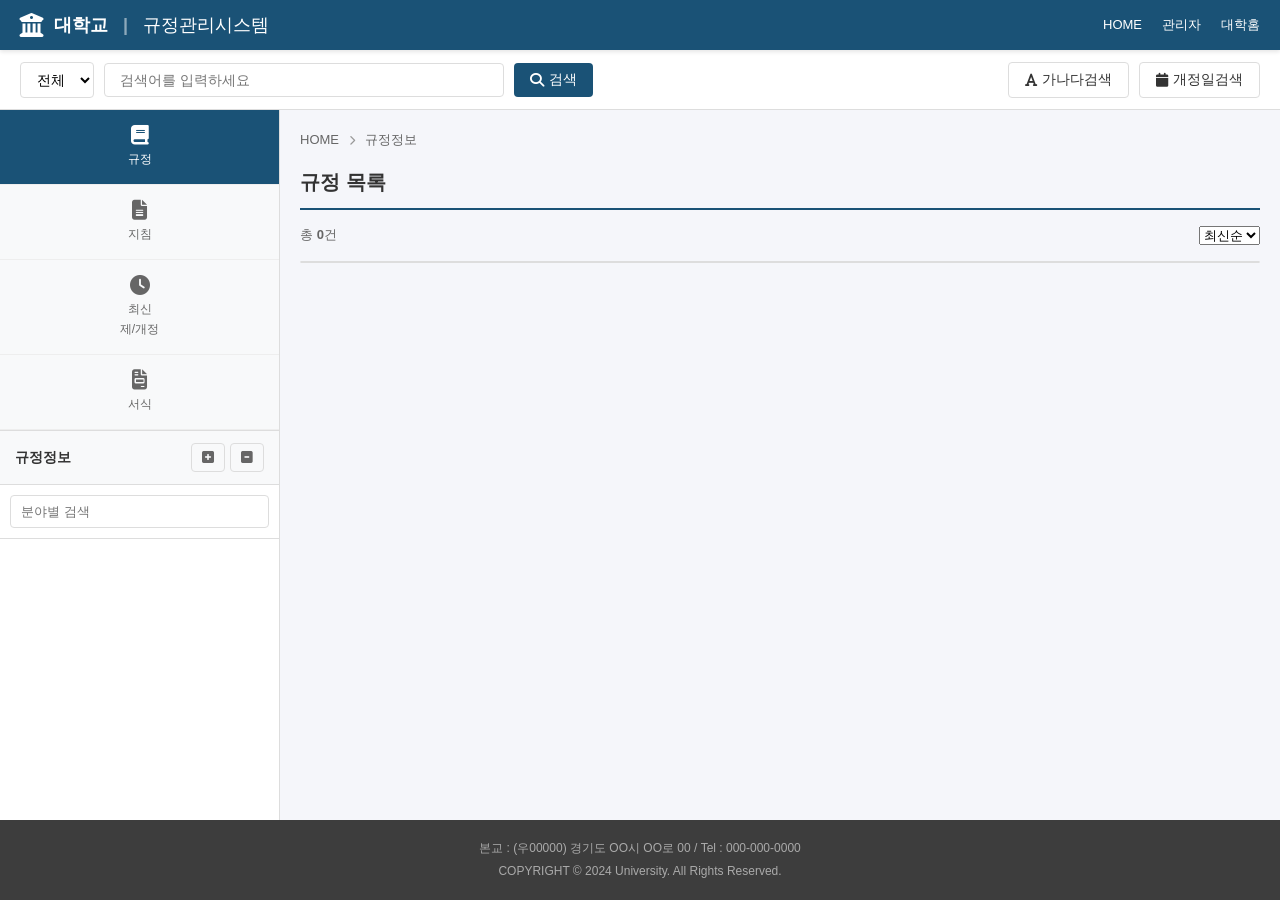
<file: index.html>
<!DOCTYPE html>
<html lang="ko">
<head>
  <meta charset="UTF-8">
  <meta name="viewport" content="width=device-width, initial-scale=1.0">
  <title>규정관리시스템</title>
  <link rel="stylesheet" href="https://cdnjs.cloudflare.com/ajax/libs/font-awesome/6.4.0/css/all.min.css">
  <style>
/* ============================================
   규정관리시스템 - 스타일시트
   ============================================ */
:root {
  --primary-color: #1a5276;
  --primary-light: #2980b9;
  --primary-dark: #154360;
  --accent-color: #f39c12;
  --accent-light: #f5b041;
  --success-color: #27ae60;
  --warning-color: #e74c3c;
  --text-color: #333;
  --text-light: #666;
  --text-muted: #999;
  --bg-color: #f5f6fa;
  --bg-white: #fff;
  --border-color: #ddd;
  --border-light: #eee;
  --sidebar-width: 280px;
  --header-height: 50px;
  --search-height: 60px;
  --footer-height: 80px;
  --shadow: 0 2px 4px rgba(0, 0, 0, 0.1);
  --radius: 4px;
  --transition: all 0.2s ease;
}

* { margin: 0; padding: 0; box-sizing: border-box; }

body {
  font-family: 'Malgun Gothic', '맑은 고딕', sans-serif;
  font-size: 14px;
  line-height: 1.6;
  color: var(--text-color);
  background: var(--bg-color);
  min-height: 100vh;
  display: flex;
  flex-direction: column;
}

a { color: var(--primary-color); text-decoration: none; transition: var(--transition); }
a:hover { color: var(--primary-light); }

/* 헤더 */
.header {
  height: var(--header-height);
  background: var(--primary-color);
  color: white;
  display: flex;
  justify-content: space-between;
  align-items: center;
  padding: 0 20px;
  position: sticky;
  top: 0;
  z-index: 1000;
  box-shadow: var(--shadow);
}

.logo { display: flex; align-items: center; gap: 10px; font-size: 18px; font-weight: bold; }
.logo i { font-size: 24px; }
.logo-divider { color: rgba(255, 255, 255, 0.5); margin: 0 5px; }
.system-name { font-weight: normal; }
.header-right { display: flex; gap: 20px; }
.header-link { color: white; font-size: 13px; }
.header-link:hover { color: var(--accent-light); }

/* 검색 영역 */
.search-container {
  height: var(--search-height);
  background: var(--bg-white);
  border-bottom: 1px solid var(--border-color);
  display: flex;
  justify-content: space-between;
  align-items: center;
  padding: 0 20px;
}

.search-box { display: flex; align-items: center; gap: 10px; }

.search-select {
  padding: 8px 12px;
  border: 1px solid var(--border-color);
  border-radius: var(--radius);
  font-size: 14px;
  background: white;
}

.search-input {
  width: 400px;
  padding: 8px 15px;
  border: 1px solid var(--border-color);
  border-radius: var(--radius);
  font-size: 14px;
}

.search-input:focus {
  outline: none;
  border-color: var(--primary-light);
  box-shadow: 0 0 0 2px rgba(41, 128, 185, 0.2);
}

.search-buttons { display: flex; gap: 10px; }

/* 버튼 */
.btn {
  padding: 8px 16px;
  border: none;
  border-radius: var(--radius);
  font-size: 14px;
  cursor: pointer;
  transition: var(--transition);
  display: inline-flex;
  align-items: center;
  gap: 5px;
}

.btn-search { background: var(--primary-color); color: white; }
.btn-search:hover { background: var(--primary-dark); }
.btn-outline { background: white; border: 1px solid var(--border-color); color: var(--text-color); }
.btn-outline:hover { background: var(--bg-color); border-color: var(--primary-light); }
.btn-action { background: var(--bg-color); border: 1px solid var(--border-color); color: var(--text-color); font-size: 12px; padding: 6px 12px; }
.btn-action:hover { background: var(--border-light); }
.btn-icon { background: none; border: 1px solid var(--border-color); border-radius: var(--radius); padding: 6px 10px; cursor: pointer; color: var(--text-light); }
.btn-icon:hover { background: var(--bg-color); color: var(--primary-color); }

/* 메인 컨테이너 */
.main-container {
  flex: 1;
  display: flex;
  min-height: calc(100vh - var(--header-height) - var(--search-height) - var(--footer-height));
}

/* 사이드바 */
.sidebar {
  width: var(--sidebar-width);
  background: var(--bg-white);
  border-right: 1px solid var(--border-color);
  display: flex;
  flex-direction: column;
  flex-shrink: 0;
}

.sidebar-nav { display: flex; flex-direction: column; border-bottom: 1px solid var(--border-color); background: #f8f9fa; }

.nav-item {
  display: flex;
  flex-direction: column;
  align-items: center;
  padding: 15px 10px;
  color: var(--text-light);
  border-bottom: 1px solid var(--border-light);
  text-align: center;
  font-size: 12px;
  cursor: pointer;
}

.nav-item i { font-size: 20px; margin-bottom: 5px; }
.nav-item:hover { background: var(--bg-color); color: var(--primary-color); }
.nav-item.active { background: var(--primary-color); color: white; }

/* 부서 트리 */
.dept-tree-container { flex: 1; display: flex; flex-direction: column; overflow: hidden; }

.dept-tree-header {
  padding: 12px 15px;
  background: #f8f9fa;
  border-bottom: 1px solid var(--border-color);
  display: flex;
  justify-content: space-between;
  align-items: center;
  font-weight: bold;
}

.tree-controls { display: flex; gap: 5px; }

.dept-tree-search { padding: 10px; border-bottom: 1px solid var(--border-color); }
.dept-tree-search input { width: 100%; padding: 8px 10px; border: 1px solid var(--border-color); border-radius: var(--radius); font-size: 13px; }

.dept-tree { flex: 1; overflow-y: auto; padding: 10px; }

.tree-item {
  display: flex;
  align-items: center;
  padding: 6px 8px;
  cursor: pointer;
  border-radius: var(--radius);
}

.tree-item:hover { background: var(--bg-color); }
.tree-item.selected { background: #e8f4fc; color: var(--primary-color); }
.tree-toggle { width: 20px; text-align: center; color: var(--text-muted); }
.tree-icon { margin-right: 8px; color: var(--accent-color); }
.tree-label { flex: 1; font-size: 13px; }
.tree-children { margin-left: 20px; display: none; }
.tree-children.expanded { display: block; }

/* 메인 컨텐츠 */
.content { flex: 1; padding: 20px; overflow-y: auto; background: var(--bg-color); }

.breadcrumb { display: flex; align-items: center; gap: 10px; font-size: 13px; color: var(--text-light); margin-bottom: 15px; }
.breadcrumb a { color: var(--text-light); }
.breadcrumb a:hover { color: var(--primary-color); }
.breadcrumb i { font-size: 10px; color: var(--text-muted); }

.content-title {
  font-size: 20px;
  font-weight: bold;
  color: var(--text-color);
  margin-bottom: 15px;
  padding-bottom: 10px;
  border-bottom: 2px solid var(--primary-color);
}

.list-header { display: flex; justify-content: space-between; align-items: center; margin-bottom: 15px; }
.result-count { color: var(--text-light); font-size: 13px; }
.sort-options select { padding: 5px 10px; border: 1px solid var(--border-color); border-radius: var(--radius); font-size: 13px; }

/* 규정 목록 */
.law-list { list-style: none; background: var(--bg-white); border: 1px solid var(--border-color); border-radius: var(--radius); }

.law-item { padding: 15px 20px; border-bottom: 1px solid var(--border-light); cursor: pointer; transition: var(--transition); }
.law-item:last-child { border-bottom: none; }
.law-item:hover { background: #f8f9fa; }
.law-item-title { font-size: 15px; font-weight: 500; color: var(--text-color); margin-bottom: 5px; }
.law-item-meta { display: flex; gap: 15px; font-size: 12px; color: var(--text-light); }
.law-item-badge { display: inline-block; padding: 2px 8px; border-radius: 10px; font-size: 11px; background: var(--bg-color); }
.law-item-badge.type-regulation { background: #e8f4fc; color: var(--primary-color); }
.law-item-badge.type-guideline { background: #fef5e7; color: #d68910; }

/* 규정 상세 */
.detail-header { background: var(--bg-white); padding: 20px; border: 1px solid var(--border-color); border-radius: var(--radius); margin-bottom: 15px; }
.detail-title { font-size: 22px; font-weight: bold; color: var(--text-color); margin-bottom: 10px; }
.detail-meta { display: flex; gap: 20px; color: var(--text-light); font-size: 13px; }
.meta-item i { margin-right: 5px; color: var(--primary-light); }

.detail-toolbar {
  display: flex;
  justify-content: space-between;
  align-items: center;
  background: var(--bg-white);
  padding: 10px 15px;
  border: 1px solid var(--border-color);
  border-radius: var(--radius);
  margin-bottom: 15px;
  flex-wrap: wrap;
  gap: 10px;
}

.version-selector { display: flex; align-items: center; gap: 10px; }
.version-selector select { padding: 6px 12px; border: 1px solid var(--border-color); border-radius: var(--radius); font-size: 13px; min-width: 200px; }
.action-buttons { display: flex; gap: 8px; flex-wrap: wrap; }

.revision-badge { background: #fff3cd; border: 1px solid #ffc107; border-radius: var(--radius); padding: 8px 15px; margin-bottom: 15px; font-size: 13px; color: #856404; }

/* 2단 레이아웃 */
.detail-content {
  display: flex;
  gap: 15px;
  background: var(--bg-white);
  border: 1px solid var(--border-color);
  border-radius: var(--radius);
  overflow: hidden;
  min-height: 500px;
}

.toc-panel { width: 300px; border-right: 1px solid var(--border-color); display: flex; flex-direction: column; flex-shrink: 0; }
.article-tree { flex: 1; overflow-y: auto; padding: 15px; }

.toc-item { padding: 6px 10px; cursor: pointer; border-radius: var(--radius); font-size: 13px; display: flex; align-items: center; }
.toc-item:hover { background: var(--bg-color); }
.toc-item.active { background: #e8f4fc; color: var(--primary-color); font-weight: 500; }
.toc-item.chapter { font-weight: bold; color: var(--text-color); margin-top: 10px; padding-left: 5px; }
.toc-item .change-badge { margin-left: auto; padding: 1px 6px; border-radius: 8px; font-size: 10px; background: #fff3cd; color: #856404; }
.toc-item .change-badge.new { background: #d4edda; color: #155724; }

.toc-footer { border-top: 1px solid var(--border-color); padding: 15px; background: #f8f9fa; }
.toc-section { margin-bottom: 10px; }
.toc-section:last-child { margin-bottom: 0; }
.toc-section label { display: flex; align-items: center; gap: 8px; font-size: 13px; cursor: pointer; }

.attachment-list { margin-top: 8px; }
.attachment-item { display: flex; align-items: center; gap: 8px; padding: 5px 0; font-size: 12px; color: var(--primary-color); cursor: pointer; }
.attachment-item:hover { text-decoration: underline; }
.attachment-item i { color: var(--text-muted); }

.article-panel { flex: 1; overflow-y: auto; padding: 20px; }
.article-content { line-height: 1.8; }
.article-section { margin-bottom: 25px; }

.article-title { font-size: 16px; font-weight: bold; color: var(--text-color); margin-bottom: 10px; padding-bottom: 5px; border-bottom: 1px solid var(--border-light); }
.article-title.highlight { background: #fff3cd; padding: 8px 10px; border-radius: var(--radius); border-bottom: none; }
.article-title .badge { font-size: 11px; padding: 2px 8px; border-radius: 8px; margin-left: 10px; font-weight: normal; }
.article-title .badge.new { background: #d4edda; color: #155724; }
.article-title .badge.modified { background: #fff3cd; color: #856404; }
.article-body { color: var(--text-color); white-space: pre-wrap; }

.detail-content.full-view .toc-panel { display: none; }
.detail-content.full-view .article-panel { max-width: 900px; margin: 0 auto; }

/* 검색 결과 */
.search-result-info { background: #e8f4fc; padding: 12px 15px; border-radius: var(--radius); margin-bottom: 15px; color: var(--primary-color); }
.match-text { font-size: 12px; color: var(--text-light); margin-top: 5px; padding: 8px; background: #f8f9fa; border-radius: var(--radius); }
.match-text mark { background: #fff3cd; padding: 0 2px; }

/* 푸터 */
.footer { height: var(--footer-height); background: #3d3d3d; color: #aaa; display: flex; align-items: center; justify-content: center; text-align: center; }
.footer-content p { font-size: 12px; margin: 3px 0; }

/* 모달 */
.modal { position: fixed; top: 0; left: 0; width: 100%; height: 100%; background: rgba(0, 0, 0, 0.5); display: flex; align-items: center; justify-content: center; z-index: 2000; }
.modal-content { background: white; border-radius: var(--radius); width: 90%; max-width: 600px; max-height: 80vh; overflow: hidden; }
.modal-header { display: flex; justify-content: space-between; align-items: center; padding: 15px 20px; border-bottom: 1px solid var(--border-color); background: #f8f9fa; }
.modal-header h3 { font-size: 16px; }
.modal-close { background: none; border: none; font-size: 18px; cursor: pointer; color: var(--text-light); }
.modal-close:hover { color: var(--text-color); }
.modal-body { padding: 20px; overflow-y: auto; max-height: calc(80vh - 60px); }

.revision-table { width: 100%; border-collapse: collapse; }
.revision-table th, .revision-table td { padding: 10px; border: 1px solid var(--border-color); text-align: left; font-size: 13px; }
.revision-table th { background: #f8f9fa; font-weight: bold; }

/* 유틸리티 */
.hidden { display: none !important; }
.empty-state { text-align: center; padding: 60px 20px; color: var(--text-light); }
.empty-state i { font-size: 50px; margin-bottom: 15px; color: var(--border-color); }

/* 반응형 */
@media (max-width: 1024px) {
  .search-input { width: 250px; }
  .sidebar { width: 240px; }
  .toc-panel { width: 250px; }
}

@media (max-width: 768px) {
  .search-container { flex-direction: column; height: auto; padding: 10px; gap: 10px; }
  .search-box { width: 100%; }
  .search-input { flex: 1; width: auto; }
  .sidebar { display: none; }
  .detail-content { flex-direction: column; }
  .toc-panel { width: 100%; border-right: none; border-bottom: 1px solid var(--border-color); max-height: 300px; }
}

@media print {
  .header, .search-container, .sidebar, .detail-toolbar, .toc-panel, .footer { display: none !important; }
  .main-container { display: block; }
  .content { padding: 0; }
  .detail-content { border: none; }
  .article-panel { padding: 0; }
}
  </style>
</head>
<body>
  <!-- 헤더 -->
  <header class="header">
    <div class="header-left">
      <div class="logo">
        <i class="fas fa-university"></i>
        <span class="logo-text">대학교</span>
        <span class="logo-divider">|</span>
        <span class="system-name">규정관리시스템</span>
      </div>
    </div>
    <div class="header-right">
      <a href="#" class="header-link">HOME</a>
      <a href="#" class="header-link">관리자</a>
      <a href="#" class="header-link">대학홈</a>
    </div>
  </header>

  <!-- 검색 영역 -->
  <div class="search-container">
    <div class="search-box">
      <select id="searchType" class="search-select">
        <option value="all">전체</option>
        <option value="title">제목</option>
        <option value="content">내용</option>
      </select>
      <input type="text" id="searchKeyword" class="search-input" placeholder="검색어를 입력하세요" onkeypress="if(event.key==='Enter')doSearch()">
      <button class="btn btn-search" onclick="doSearch()">
        <i class="fas fa-search"></i> 검색
      </button>
    </div>
    <div class="search-buttons">
      <button class="btn btn-outline" onclick="showKoreanIndex()">
        <i class="fas fa-font"></i> 가나다검색
      </button>
      <button class="btn btn-outline" onclick="showDateSearch()">
        <i class="fas fa-calendar"></i> 개정일검색
      </button>
    </div>
  </div>

  <!-- 메인 컨테이너 -->
  <div class="main-container">
    <!-- 좌측 사이드바 -->
    <aside class="sidebar">
      <nav class="sidebar-nav">
        <a href="#" class="nav-item active" data-category="규정" onclick="changeCategory('규정')">
          <i class="fas fa-book"></i><span>규정</span>
        </a>
        <a href="#" class="nav-item" data-category="지침" onclick="changeCategory('지침')">
          <i class="fas fa-file-alt"></i><span>지침</span>
        </a>
        <a href="#" class="nav-item" data-category="최신" onclick="showLatestRevisions()">
          <i class="fas fa-clock"></i><span>최신<br>제/개정</span>
        </a>
        <a href="#" class="nav-item" data-category="서식" onclick="changeCategory('서식')">
          <i class="fas fa-file-invoice"></i><span>서식</span>
        </a>
      </nav>

      <div class="dept-tree-container">
        <div class="dept-tree-header">
          <span id="currentCategoryTitle">규정정보</span>
          <div class="tree-controls">
            <button class="btn-icon" onclick="expandAllTree()" title="전체 펼치기"><i class="fas fa-plus-square"></i></button>
            <button class="btn-icon" onclick="collapseAllTree()" title="전체 접기"><i class="fas fa-minus-square"></i></button>
          </div>
        </div>
        <div class="dept-tree-search">
          <input type="text" id="treeSearch" placeholder="분야별 검색" onkeyup="filterTree()">
        </div>
        <div id="deptTree" class="dept-tree"></div>
      </div>
    </aside>

    <!-- 메인 컨텐츠 -->
    <main class="content">
      <div class="breadcrumb" id="breadcrumb">
        <a href="#" onclick="goHome()">HOME</a>
        <i class="fas fa-chevron-right"></i>
        <span>규정정보</span>
      </div>

      <div id="contentArea">
        <!-- 규정 목록 -->
        <div id="lawListView" class="view-container">
          <h2 class="content-title">규정 목록</h2>
          <div class="list-header">
            <span class="result-count">총 <strong id="totalCount">0</strong>건</span>
            <select id="sortOption" onchange="sortLawList()">
              <option value="latest">최신순</option>
              <option value="title">제목순</option>
            </select>
          </div>
          <ul id="lawList" class="law-list"></ul>
        </div>

        <!-- 규정 상세 -->
        <div id="lawDetailView" class="view-container" style="display: none;">
          <div class="detail-header">
            <h2 id="lawTitle" class="detail-title">규정 제목</h2>
            <div class="detail-meta">
              <span class="meta-item"><i class="fas fa-building"></i> 담당부서: <strong id="lawDeptName">-</strong></span>
            </div>
          </div>

          <div class="detail-toolbar">
            <div class="version-selector">
              <select id="versionSelect" onchange="changeVersion()"></select>
              <button class="btn-icon" onclick="prevArticle()" title="이전"><i class="fas fa-chevron-left"></i></button>
              <button class="btn-icon" onclick="nextArticle()" title="다음"><i class="fas fa-chevron-right"></i></button>
            </div>
            <div class="action-buttons">
              <button class="btn btn-action" onclick="downloadFullText()"><i class="fas fa-download"></i> 전문다운</button>
              <button class="btn btn-action" onclick="showRevisionHistory()"><i class="fas fa-history"></i> 개정정보</button>
              <button class="btn btn-action" onclick="toggleViewMode('split')"><i class="fas fa-columns"></i> 2단보기</button>
              <button class="btn btn-action" onclick="toggleViewMode('full')"><i class="fas fa-expand"></i> 전체보기</button>
              <button class="btn btn-action" onclick="window.print()"><i class="fas fa-print"></i> 인쇄</button>
            </div>
          </div>

          <div id="revisionBadge" class="revision-badge" style="display: none;">
            <i class="fas fa-info-circle"></i> 개정내역 (<span id="revisionCount">0</span>)
          </div>

          <div class="detail-content" id="detailContent">
            <div class="toc-panel" id="tocPanel">
              <div id="articleTree" class="article-tree"></div>
              <div class="toc-footer">
                <div class="toc-section"><strong>별표서식</strong>
                  <div id="attachmentList" class="attachment-list"></div>
                </div>
              </div>
            </div>
            <div class="article-panel" id="articlePanel">
              <div id="articleContent" class="article-content"></div>
            </div>
          </div>
        </div>

        <!-- 검색 결과 -->
        <div id="searchResultView" class="view-container" style="display: none;">
          <h2 class="content-title">검색 결과</h2>
          <div class="search-result-info">"<span id="searchKeywordDisplay"></span>" 검색 결과: <strong id="searchResultCount">0</strong>건</div>
          <ul id="searchResultList" class="law-list"></ul>
        </div>

        <!-- 최신 제/개정 -->
        <div id="latestRevisionView" class="view-container" style="display: none;">
          <h2 class="content-title">최신 제/개정</h2>
          <ul id="latestRevisionList" class="law-list"></ul>
        </div>
      </div>
    </main>
  </div>

  <!-- 푸터 -->
  <footer class="footer">
    <div class="footer-content">
      <p>본교 : (우00000) 경기도 OO시 OO로 00 / Tel : 000-000-0000</p>
      <p>COPYRIGHT © 2024 University. All Rights Reserved.</p>
    </div>
  </footer>

  <!-- 모달 -->
  <div id="modal" class="modal" style="display: none;">
    <div class="modal-content">
      <div class="modal-header">
        <h3 id="modalTitle">모달 제목</h3>
        <button class="modal-close" onclick="closeModal()"><i class="fas fa-times"></i></button>
      </div>
      <div id="modalBody" class="modal-body"></div>
    </div>
  </div>

<script>
// ============================================
// 설정
// ============================================
const CONFIG = {
  // Google Apps Script 웹 앱 URL (배포 후 변경)
  API_URL: 'https://script.google.com/macros/s/AKfycbyg25D9EGAugTyad-tUuPUZZJaIDptqvvwuvj9zZW7HWw7c0s5MUBWDMK5FvrQFwDx0/exec',
  // 데모 모드 (true: 샘플 데이터 사용, false: API 연동)
  DEMO_MODE: false,
  LAW_TYPES: {
    '규정': { label: '규정', class: 'type-regulation' },
    '지침': { label: '지침', class: 'type-guideline' },
    '세칙': { label: '세칙', class: 'type-detail' },
    '내규': { label: '내규', class: 'type-internal' }
  },
  CHANGE_TYPES: {
    '신규': { label: '신규', class: 'new' },
    '변경': { label: '변경', class: 'modified' }
  }
};

// ============================================
// 데모 데이터
// ============================================
const DEMO_DATA = {
  laws: [
    { seq: 1, title: '학칙', type: '규정', deptCode: 'D001', deptName: '교무처', currentVersion: 5, status: '시행', updatedDate: '2024-03-01' },
    { seq: 2, title: '교원인사규정', type: '규정', deptCode: 'D001', deptName: '교무처', currentVersion: 3, status: '시행', updatedDate: '2024-01-15' },
    { seq: 3, title: '학생회칙', type: '규정', deptCode: 'D003', deptName: '학생처', currentVersion: 2, status: '시행', updatedDate: '2023-09-01' },
    { seq: 4, title: '장학금지급규정', type: '규정', deptCode: 'D003', deptName: '학생처', currentVersion: 4, status: '시행', updatedDate: '2024-02-20' },
    { seq: 5, title: '연구비관리지침', type: '지침', deptCode: 'D002', deptName: '기획처', currentVersion: 2, status: '시행', updatedDate: '2024-01-10' },
    { seq: 6, title: '출장여비지급지침', type: '지침', deptCode: 'D004', deptName: '사무처', currentVersion: 1, status: '시행', updatedDate: '2023-06-01' },
    { seq: 7, title: 'RISE 사업비 관리 운영 지침', type: '지침', deptCode: 'D010', deptName: 'RISE사업단', currentVersion: 1, status: '시행', updatedDate: '2025-10-20' },
    { seq: 8, title: '정보보안관리지침', type: '지침', deptCode: 'D005', deptName: '정보전산원', currentVersion: 1, status: '시행', updatedDate: '2023-08-01' }
  ],
  versions: [
    { seq: 1, lawSeq: 1, version: 5, revisionType: '개정', revisionDate: '2024-03-01', effectiveDate: '2024-03-01', isCurrent: true },
    { seq: 2, lawSeq: 1, version: 4, revisionType: '개정', revisionDate: '2023-03-01', effectiveDate: '2023-03-01', isCurrent: false },
    { seq: 3, lawSeq: 2, version: 3, revisionType: '개정', revisionDate: '2024-01-15', effectiveDate: '2024-02-01', isCurrent: true },
    { seq: 4, lawSeq: 3, version: 2, revisionType: '개정', revisionDate: '2023-09-01', effectiveDate: '2023-09-01', isCurrent: true },
    { seq: 5, lawSeq: 4, version: 4, revisionType: '개정', revisionDate: '2024-02-20', effectiveDate: '2024-03-01', isCurrent: true },
    { seq: 6, lawSeq: 5, version: 2, revisionType: '개정', revisionDate: '2024-01-10', effectiveDate: '2024-02-01', isCurrent: true },
    { seq: 7, lawSeq: 6, version: 1, revisionType: '제정', revisionDate: '2023-06-01', effectiveDate: '2023-06-01', isCurrent: true },
    { seq: 8, lawSeq: 7, version: 1, revisionType: '제정', revisionDate: '2025-10-20', effectiveDate: '2025-10-20', isCurrent: true },
    { seq: 9, lawSeq: 8, version: 1, revisionType: '제정', revisionDate: '2023-08-01', effectiveDate: '2023-09-01', isCurrent: true }
  ],
  articles: [
    // 학칙
    { seq: 1, versionSeq: 1, chapter: '제1장 총칙', articleNo: '제1조', articleTitle: '목적', content: '이 학칙은 본 대학교의 학사운영에 관한 기본적인 사항을 규정함을 목적으로 한다.', changeType: '', sortOrder: 1 },
    { seq: 2, versionSeq: 1, chapter: '제1장 총칙', articleNo: '제2조', articleTitle: '명칭', content: '본 대학교는 "OO대학교"라 칭한다.', changeType: '', sortOrder: 2 },
    { seq: 3, versionSeq: 1, chapter: '제1장 총칙', articleNo: '제3조', articleTitle: '위치', content: '본 대학교는 경기도 OO시에 둔다.', changeType: '신규', sortOrder: 3 },
    { seq: 4, versionSeq: 1, chapter: '제2장 학기', articleNo: '제4조', articleTitle: '학년도', content: '학년도는 3월 1일부터 다음 해 2월 말일까지로 한다.', changeType: '', sortOrder: 4 },
    { seq: 5, versionSeq: 1, chapter: '제2장 학기', articleNo: '제5조', articleTitle: '학기', content: '① 학기는 2학기제로 한다.\n② 제1학기는 3월 1일부터 8월 31일까지, 제2학기는 9월 1일부터 다음 해 2월 말일까지로 한다.', changeType: '', sortOrder: 5 },
    { seq: 6, versionSeq: 1, chapter: '', articleNo: '부칙', articleTitle: '', content: '(시행일) 이 학칙은 2024년 3월 1일부터 시행한다.', changeType: '', sortOrder: 100 },
    // RISE 지침
    { seq: 10, versionSeq: 8, chapter: '', articleNo: '제1조', articleTitle: '목적', content: '이 지침은 RISE사업의 효율적인 사업비 관리를 위하여 필요한 사항을 규정함을 목적으로 한다.', changeType: '', sortOrder: 1 },
    { seq: 11, versionSeq: 8, chapter: '', articleNo: '제2조', articleTitle: '적용범위', content: '이 지침은 RISE사업에서 지원받는 모든 사업비에 적용한다.', changeType: '', sortOrder: 2 },
    { seq: 12, versionSeq: 8, chapter: '제2장 사업비 관리', articleNo: '제4조', articleTitle: '회계연도', content: '사업비의 회계연도는 정부의 회계연도에 따른다.', changeType: '', sortOrder: 3 },
    { seq: 13, versionSeq: 8, chapter: '제2장 사업비 관리', articleNo: '제5조', articleTitle: '사업비 관리', content: '① 사업비는 별도의 계정으로 관리한다.\n② 사업단장은 사업비 관리에 관한 총괄 책임을 진다.', changeType: '', sortOrder: 4 },
    { seq: 14, versionSeq: 8, chapter: '제2장 사업비 관리', articleNo: '제12조의2', articleTitle: '성과급 및 사업관리운영수당', content: '① 사업의 성공적 추진과 효과적 관리를 위해 내부 교직원을 대상으로 성과급 및 사업관리운영수당을 지급할 수 있다.\n② 성과급 및 사업관리 운영수당은 사업비 총액의 5% 범위내에서 지급 할 수 있으며, 지급대상의 범위 및 지급액 등 구체적인 사항은 총장이 따로 정한다.', changeType: '신규', sortOrder: 5 },
    { seq: 15, versionSeq: 8, chapter: '제4장 사업 결과 보고', articleNo: '제13조', articleTitle: '결과보고', content: '사업 실행부서장은 단위과제 종료 후 사업단장이 정한 기한 및 방법에 따라 사업별 결과보고서를 작성하여 사업단장에게 제출하여야 한다.', changeType: '신규', sortOrder: 6 },
    { seq: 16, versionSeq: 8, chapter: '', articleNo: '부칙', articleTitle: '', content: '(시행일) 이 지침은 2025년 10월 20일부터 시행한다.', changeType: '', sortOrder: 100 }
  ],
  departments: [
    { code: 'D001', name: '교무처', parentCode: '', category: '규정', sortOrder: 1 },
    { code: 'D002', name: '기획처', parentCode: '', category: '규정', sortOrder: 2 },
    { code: 'D003', name: '학생처', parentCode: '', category: '규정', sortOrder: 3 },
    { code: 'D004', name: '사무처', parentCode: '', category: '규정', sortOrder: 4 },
    { code: 'D005', name: '정보전산원', parentCode: '', category: '규정', sortOrder: 5 },
    { code: 'D001', name: '교무처', parentCode: '', category: '지침', sortOrder: 1 },
    { code: 'D002', name: '기획처', parentCode: '', category: '지침', sortOrder: 2 },
    { code: 'D004', name: '사무처', parentCode: '', category: '지침', sortOrder: 3 },
    { code: 'D005', name: '정보전산원', parentCode: '', category: '지침', sortOrder: 4 },
    { code: 'D010', name: 'RISE사업단', parentCode: '', category: '지침', sortOrder: 10 }
  ],
  attachments: [
    { seq: 1, versionSeq: 8, fileName: '[별표] RISE사업 사업비 집행 기준.hwp', fileUrl: '#', fileType: '별표' }
  ]
};

// ============================================
// 상태
// ============================================
const state = {
  currentCategory: '규정',
  currentDeptCode: null,
  currentLawSeq: null,
  currentArticleIndex: 0,
  viewMode: 'split',
  laws: [],
  lawDetail: null
};

// ============================================
// 초기화
// ============================================
document.addEventListener('DOMContentLoaded', () => {
  loadDepartmentTree();
  loadLawList();
  document.addEventListener('keydown', e => { if (e.key === 'Escape') closeModal(); });
});

// ============================================
// API
// ============================================
async function apiGet(action, params = {}) {
  if (CONFIG.DEMO_MODE) return getDemoData(action, params);
  const url = new URL(CONFIG.API_URL);
  url.searchParams.append('action', action);
  Object.entries(params).forEach(([k, v]) => v != null && url.searchParams.append(k, v));
  const res = await fetch(url);
  return res.json();
}

function getDemoData(action, params) {
  switch (action) {
    case 'getLawList': return getDemoLawList(params);
    case 'getLawDetail': return getDemoLawDetail(params.seq);
    case 'getDepartments': return getDemoDepartments(params.category);
    case 'search': return getDemoSearch(params.keyword);
    case 'getLatestRevisions': return getDemoLatestRevisions();
    default: return { success: false };
  }
}

function getDemoLawList(params) {
  let laws = DEMO_DATA.laws.filter(l => l.status === '시행');
  if (params.type) laws = laws.filter(l => l.type === params.type);
  if (params.deptCode) laws = laws.filter(l => l.deptCode === params.deptCode);
  return { success: true, data: laws, total: laws.length };
}

function getDemoLawDetail(seq) {
  const law = DEMO_DATA.laws.find(l => l.seq == seq);
  if (!law) return { success: false };
  const versions = DEMO_DATA.versions.filter(v => v.lawSeq == seq);
  const currentVersion = versions.find(v => v.isCurrent);
  const articles = currentVersion ? DEMO_DATA.articles.filter(a => a.versionSeq == currentVersion.seq) : [];
  const attachments = currentVersion ? DEMO_DATA.attachments.filter(a => a.versionSeq == currentVersion.seq) : [];
  return { success: true, data: { ...law, currentVersion, articles, attachments, versions } };
}

function getDemoDepartments(category) {
  const depts = DEMO_DATA.departments.filter(d => d.category === category);
  return { success: true, data: depts.map(d => ({ ...d, children: [] })) };
}

function getDemoSearch(keyword) {
  if (!keyword) return { success: true, data: [], total: 0 };
  const kw = keyword.toLowerCase();
  const results = [];
  DEMO_DATA.laws.forEach(law => {
    if (law.title.toLowerCase().includes(kw)) {
      results.push({ type: 'title', lawSeq: law.seq, title: law.title, lawType: law.type, deptName: law.deptName, matchText: law.title });
    }
  });
  return { success: true, data: results, total: results.length, keyword };
}

function getDemoLatestRevisions() {
  const results = DEMO_DATA.versions.sort((a, b) => new Date(b.revisionDate) - new Date(a.revisionDate)).slice(0, 10).map(v => {
    const law = DEMO_DATA.laws.find(l => l.seq == v.lawSeq);
    return { lawSeq: law?.seq, title: law?.title, type: law?.type, deptName: law?.deptName, revisionType: v.revisionType, revisionDate: v.revisionDate, effectiveDate: v.effectiveDate };
  });
  return { success: true, data: results };
}

// ============================================
// 부서 트리
// ============================================
async function loadDepartmentTree() {
  const result = await apiGet('getDepartments', { category: state.currentCategory });
  if (result.success) renderDepartmentTree(result.data);
}

function renderDepartmentTree(depts) {
  document.getElementById('deptTree').innerHTML = depts.map(d => `
    <div class="tree-node" data-code="${d.code}">
      <div class="tree-item" onclick="selectDepartment('${d.code}', '${d.name}')">
        <span class="tree-toggle"></span>
        <i class="fas fa-folder tree-icon"></i>
        <span class="tree-label">${d.name}</span>
      </div>
    </div>
  `).join('');
}

function selectDepartment(code, name) {
  document.querySelectorAll('.tree-item').forEach(i => i.classList.remove('selected'));
  document.querySelector(`.tree-node[data-code="${code}"] .tree-item`).classList.add('selected');
  state.currentDeptCode = code;
  updateBreadcrumb(state.currentCategory + '정보', name);
  loadLawList({ deptCode: code });
  showListView();
}

function expandAllTree() { document.querySelectorAll('.tree-children').forEach(el => el.classList.add('expanded')); }
function collapseAllTree() { document.querySelectorAll('.tree-children').forEach(el => el.classList.remove('expanded')); }
function filterTree() {
  const kw = document.getElementById('treeSearch').value.toLowerCase();
  document.querySelectorAll('.tree-node').forEach(n => {
    n.style.display = n.querySelector('.tree-label').textContent.toLowerCase().includes(kw) ? '' : 'none';
  });
}

// ============================================
// 카테고리 변경
// ============================================
function changeCategory(category) {
  document.querySelectorAll('.nav-item').forEach(i => i.classList.remove('active'));
  document.querySelector(`.nav-item[data-category="${category}"]`).classList.add('active');
  state.currentCategory = category;
  state.currentDeptCode = null;
  document.getElementById('currentCategoryTitle').textContent = category + '정보';
  updateBreadcrumb(category + '정보');
  loadDepartmentTree();
  loadLawList({ type: category });
  showListView();
}

// ============================================
// 규정 목록
// ============================================
async function loadLawList(params = {}) {
  if (!params.type && !params.deptCode) params.type = state.currentCategory;
  const result = await apiGet('getLawList', params);
  if (result.success) {
    state.laws = result.data;
    renderLawList(result.data);
    document.getElementById('totalCount').textContent = result.total;
  }
}

function renderLawList(laws) {
  const container = document.getElementById('lawList');
  if (laws.length === 0) {
    container.innerHTML = '<li class="empty-state"><i class="fas fa-inbox"></i><p>등록된 규정이 없습니다.</p></li>';
    return;
  }
  container.innerHTML = laws.map(law => {
    const typeInfo = CONFIG.LAW_TYPES[law.type] || { label: law.type, class: '' };
    return `
      <li class="law-item" onclick="viewLawDetail(${law.seq})">
        <div class="law-item-title">${law.title}</div>
        <div class="law-item-meta">
          <span class="law-item-badge ${typeInfo.class}">${typeInfo.label}</span>
          <span><i class="fas fa-building"></i> ${law.deptName}</span>
          <span><i class="fas fa-calendar"></i> ${law.updatedDate}</span>
        </div>
      </li>
    `;
  }).join('');
}

function sortLawList() {
  const opt = document.getElementById('sortOption').value;
  let sorted = [...state.laws];
  if (opt === 'title') sorted.sort((a, b) => a.title.localeCompare(b.title, 'ko'));
  else sorted.sort((a, b) => new Date(b.updatedDate) - new Date(a.updatedDate));
  renderLawList(sorted);
}

// ============================================
// 규정 상세
// ============================================
async function viewLawDetail(seq) {
  state.currentLawSeq = seq;
  const result = await apiGet('getLawDetail', { seq });
  if (result.success) {
    state.lawDetail = result.data;
    renderLawDetail(result.data);
    showDetailView();
    updateBreadcrumb(state.currentCategory + '정보', result.data.deptName, result.data.title);
  }
}

function renderLawDetail(data) {
  document.getElementById('lawTitle').textContent = data.title;
  document.getElementById('lawDeptName').textContent = data.deptName;
  renderVersionSelect(data.versions);
  const revCount = data.articles.filter(a => a.changeType).length;
  document.getElementById('revisionBadge').style.display = revCount > 0 ? 'block' : 'none';
  document.getElementById('revisionCount').textContent = revCount;
  renderArticleTree(data.articles);
  renderArticleContent(data.articles);
  renderAttachments(data.attachments);
}

function renderVersionSelect(versions) {
  document.getElementById('versionSelect').innerHTML = versions.map(v =>
    `<option value="${v.seq}" ${v.isCurrent ? 'selected' : ''}>${v.revisionDate} ${v.revisionType}</option>`
  ).join('');
}

function renderArticleTree(articles) {
  let currentChapter = '';
  document.getElementById('articleTree').innerHTML = articles.map((a, i) => {
    let ch = '';
    if (a.chapter && a.chapter !== currentChapter) { currentChapter = a.chapter; ch = `<div class="toc-item chapter">${a.chapter}</div>`; }
    const badge = a.changeType ? `<span class="change-badge ${CONFIG.CHANGE_TYPES[a.changeType]?.class || ''}">${a.changeType}</span>` : '';
    const title = a.articleTitle ? `${a.articleNo}(${a.articleTitle})` : a.articleNo;
    return `${ch}<div class="toc-item ${i === state.currentArticleIndex ? 'active' : ''}" onclick="scrollToArticle(${i})" data-index="${i}">${title}${badge}</div>`;
  }).join('');
}

function renderArticleContent(articles) {
  let currentChapter = '';
  document.getElementById('articleContent').innerHTML = articles.map((a, i) => {
    let ch = '';
    if (a.chapter && a.chapter !== currentChapter) { currentChapter = a.chapter; ch = `<h3 style="margin:20px 0 15px;color:var(--primary-color)">${a.chapter}</h3>`; }
    const badge = a.changeType ? `<span class="badge ${CONFIG.CHANGE_TYPES[a.changeType]?.class || ''}">${a.changeType}</span>` : '';
    const hl = a.changeType ? 'highlight' : '';
    const title = a.articleTitle ? `${a.articleNo}(${a.articleTitle})` : a.articleNo;
    return `${ch}<div class="article-section" id="article-${i}"><div class="article-title ${hl}">${title}${badge}</div><div class="article-body">${a.content.replace(/\n/g, '<br>')}</div></div>`;
  }).join('');
}

function renderAttachments(atts) {
  const container = document.getElementById('attachmentList');
  if (!atts || atts.length === 0) { container.innerHTML = '<span style="font-size:12px;color:#999">첨부파일 없음</span>'; return; }
  container.innerHTML = atts.map(a => `<a href="${a.fileUrl}" class="attachment-item" target="_blank"><i class="fas fa-file-download"></i>${a.fileName}</a>`).join('');
}

function scrollToArticle(index) {
  state.currentArticleIndex = index;
  document.querySelectorAll('.toc-item').forEach(i => i.classList.remove('active'));
  const item = document.querySelector(`.toc-item[data-index="${index}"]`);
  if (item) item.classList.add('active');
  document.getElementById(`article-${index}`)?.scrollIntoView({ behavior: 'smooth', block: 'start' });
}

function prevArticle() { if (state.currentArticleIndex > 0) scrollToArticle(state.currentArticleIndex - 1); }
function nextArticle() { if (state.currentArticleIndex < (state.lawDetail?.articles?.length || 0) - 1) scrollToArticle(state.currentArticleIndex + 1); }
function changeVersion() { /* 버전 변경 시 API 호출 필요 */ }

// ============================================
// 검색
// ============================================
async function doSearch() {
  const keyword = document.getElementById('searchKeyword').value.trim();
  const searchType = document.getElementById('searchType').value;
  if (!keyword) { alert('검색어를 입력하세요.'); return; }
  const result = await apiGet('search', { keyword, searchType });
  if (result.success) {
    document.getElementById('searchKeywordDisplay').textContent = keyword;
    document.getElementById('searchResultCount').textContent = result.data.length;
    const container = document.getElementById('searchResultList');
    if (result.data.length === 0) {
      container.innerHTML = '<li class="empty-state"><i class="fas fa-search"></i><p>검색 결과가 없습니다.</p></li>';
    } else {
      container.innerHTML = result.data.map(r => {
        const typeInfo = CONFIG.LAW_TYPES[r.lawType] || { label: r.lawType, class: '' };
        return `
          <li class="law-item" onclick="viewLawDetail(${r.lawSeq})">
            <div class="law-item-title">${r.title}</div>
            <div class="law-item-meta">
              <span class="law-item-badge ${typeInfo.class}">${typeInfo.label}</span>
              <span><i class="fas fa-building"></i> ${r.deptName}</span>
            </div>
            <div class="match-text">${r.matchText.replace(new RegExp(`(${keyword})`, 'gi'), '<mark>$1</mark>')}</div>
          </li>
        `;
      }).join('');
    }
    showSearchResultView();
  }
}

// ============================================
// 최신 제/개정
// ============================================
async function showLatestRevisions() {
  document.querySelectorAll('.nav-item').forEach(i => i.classList.remove('active'));
  document.querySelector('.nav-item[data-category="최신"]').classList.add('active');
  const result = await apiGet('getLatestRevisions');
  if (result.success) {
    document.getElementById('latestRevisionList').innerHTML = result.data.map(r => {
      const typeInfo = CONFIG.LAW_TYPES[r.type] || { label: r.type, class: '' };
      return `
        <li class="law-item" onclick="viewLawDetail(${r.lawSeq})">
          <div class="law-item-title"><span class="law-item-badge" style="background:#fff3cd;color:#856404;margin-right:8px">${r.revisionType}</span>${r.title}</div>
          <div class="law-item-meta">
            <span class="law-item-badge ${typeInfo.class}">${typeInfo.label}</span>
            <span><i class="fas fa-building"></i> ${r.deptName}</span>
            <span><i class="fas fa-calendar"></i> ${r.revisionDate}</span>
          </div>
        </li>
      `;
    }).join('');
    showLatestRevisionView();
    updateBreadcrumb('최신 제/개정');
  }
}

// ============================================
// 뷰 전환
// ============================================
function showListView() {
  document.getElementById('lawListView').style.display = 'block';
  document.getElementById('lawDetailView').style.display = 'none';
  document.getElementById('searchResultView').style.display = 'none';
  document.getElementById('latestRevisionView').style.display = 'none';
}

function showDetailView() {
  document.getElementById('lawListView').style.display = 'none';
  document.getElementById('lawDetailView').style.display = 'block';
  document.getElementById('searchResultView').style.display = 'none';
  document.getElementById('latestRevisionView').style.display = 'none';
}

function showSearchResultView() {
  document.getElementById('lawListView').style.display = 'none';
  document.getElementById('lawDetailView').style.display = 'none';
  document.getElementById('searchResultView').style.display = 'block';
  document.getElementById('latestRevisionView').style.display = 'none';
}

function showLatestRevisionView() {
  document.getElementById('lawListView').style.display = 'none';
  document.getElementById('lawDetailView').style.display = 'none';
  document.getElementById('searchResultView').style.display = 'none';
  document.getElementById('latestRevisionView').style.display = 'block';
}

function toggleViewMode(mode) {
  state.viewMode = mode;
  document.getElementById('detailContent').classList.toggle('full-view', mode === 'full');
}

// ============================================
// 액션 버튼
// ============================================
function downloadFullText() {
  const att = state.lawDetail?.attachments?.find(a => a.fileType === '전문');
  if (att) window.open(att.fileUrl, '_blank');
  else alert('전문 파일이 없습니다.');
}

function showRevisionHistory() {
  const versions = state.lawDetail?.versions || [];
  openModal('개정 이력', `
    <table class="revision-table">
      <thead><tr><th>버전</th><th>구분</th><th>제정/개정일</th><th>시행일</th><th>현행</th></tr></thead>
      <tbody>${versions.map(v => `<tr><td>${v.version}차</td><td>${v.revisionType}</td><td>${v.revisionDate}</td><td>${v.effectiveDate}</td><td>${v.isCurrent ? '✓' : ''}</td></tr>`).join('')}</tbody>
    </table>
  `);
}

function showKoreanIndex() {
  const cons = ['ㄱ', 'ㄴ', 'ㄷ', 'ㄹ', 'ㅁ', 'ㅂ', 'ㅅ', 'ㅇ', 'ㅈ', 'ㅊ', 'ㅋ', 'ㅌ', 'ㅍ', 'ㅎ'];
  openModal('가나다 검색', `<div style="display:flex;flex-wrap:wrap;gap:8px">${cons.map(c => `<button class="btn btn-outline" onclick="closeModal();document.getElementById('searchKeyword').value='${c}';doSearch()">${c}</button>`).join('')}</div>`);
}

function showDateSearch() {
  openModal('개정일 검색', `<div><label>시작일: <input type="date" id="startDate"></label></div><div style="margin:10px 0"><label>종료일: <input type="date" id="endDate"></label></div><button class="btn btn-search" onclick="alert('개정일 검색은 API 연동 후 사용 가능합니다.');closeModal()">검색</button>`);
}

// ============================================
// 모달
// ============================================
function openModal(title, content) {
  document.getElementById('modalTitle').textContent = title;
  document.getElementById('modalBody').innerHTML = content;
  document.getElementById('modal').style.display = 'flex';
}

function closeModal() { document.getElementById('modal').style.display = 'none'; }

// ============================================
// 유틸리티
// ============================================
function updateBreadcrumb(...paths) {
  document.getElementById('breadcrumb').innerHTML = '<a href="#" onclick="goHome()">HOME</a>' +
    paths.map((p, i) => `<i class="fas fa-chevron-right"></i>${i === paths.length - 1 ? `<span>${p}</span>` : `<a href="#">${p}</a>`}`).join('');
}

function goHome() {
  state.currentDeptCode = null;
  updateBreadcrumb(state.currentCategory + '정보');
  loadLawList();
  showListView();
}
</script>
</body>
</html>
</file>
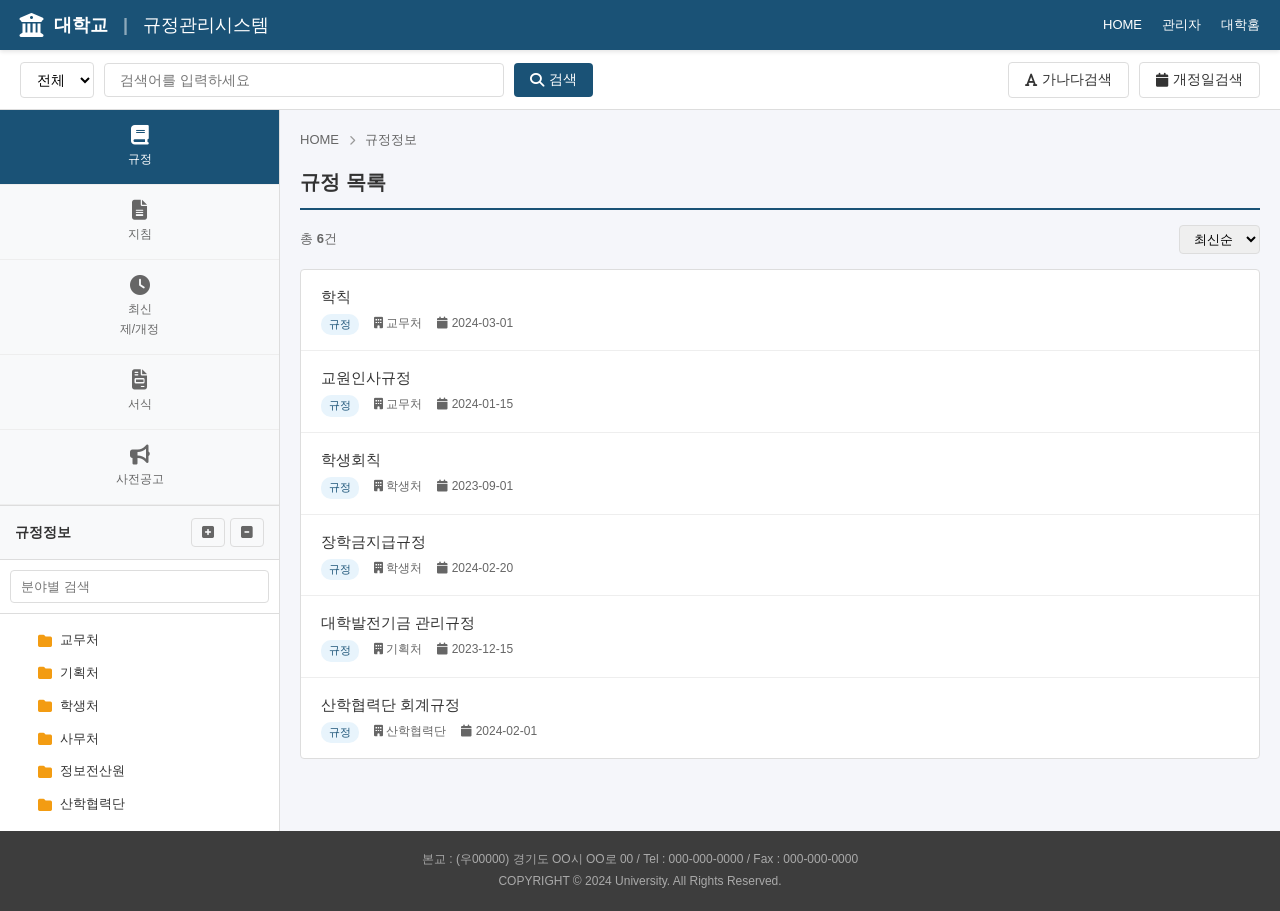
<file: frontend/index.html>
<!DOCTYPE html>
<html lang="ko">
<head>
  <meta charset="UTF-8">
  <meta name="viewport" content="width=device-width, initial-scale=1.0">
  <title>규정관리시스템</title>
  <link rel="stylesheet" href="css/style.css">
  <link rel="stylesheet" href="https://cdnjs.cloudflare.com/ajax/libs/font-awesome/6.4.0/css/all.min.css">
</head>
<body>
  <!-- 헤더 -->
  <header class="header">
    <div class="header-left">
      <div class="logo">
        <i class="fas fa-university"></i>
        <span class="logo-text">대학교</span>
        <span class="logo-divider">|</span>
        <span class="system-name">규정관리시스템</span>
      </div>
    </div>
    <div class="header-right">
      <a href="#" class="header-link">HOME</a>
      <a href="#" class="header-link">관리자</a>
      <a href="#" class="header-link">대학홈</a>
    </div>
  </header>

  <!-- 검색 영역 -->
  <div class="search-container">
    <div class="search-box">
      <select id="searchType" class="search-select">
        <option value="all">전체</option>
        <option value="title">제목</option>
        <option value="content">내용</option>
      </select>
      <input type="text" id="searchKeyword" class="search-input" placeholder="검색어를 입력하세요">
      <button class="btn btn-search" onclick="doSearch()">
        <i class="fas fa-search"></i> 검색
      </button>
    </div>
    <div class="search-buttons">
      <button class="btn btn-outline" onclick="showKoreanIndex()">
        <i class="fas fa-font"></i> 가나다검색
      </button>
      <button class="btn btn-outline" onclick="showDateSearch()">
        <i class="fas fa-calendar"></i> 개정일검색
      </button>
    </div>
  </div>

  <!-- 메인 컨테이너 -->
  <div class="main-container">
    <!-- 좌측 사이드바 -->
    <aside class="sidebar">
      <!-- 메뉴 아이콘 -->
      <nav class="sidebar-nav">
        <a href="#" class="nav-item active" data-category="규정" onclick="changeCategory('규정')">
          <i class="fas fa-book"></i>
          <span>규정</span>
        </a>
        <a href="#" class="nav-item" data-category="지침" onclick="changeCategory('지침')">
          <i class="fas fa-file-alt"></i>
          <span>지침</span>
        </a>
        <a href="#" class="nav-item" data-category="최신" onclick="showLatestRevisions()">
          <i class="fas fa-clock"></i>
          <span>최신<br>제/개정</span>
        </a>
        <a href="#" class="nav-item" data-category="서식" onclick="changeCategory('서식')">
          <i class="fas fa-file-invoice"></i>
          <span>서식</span>
        </a>
        <a href="#" class="nav-item" data-category="사전공고" onclick="showPreNotice()">
          <i class="fas fa-bullhorn"></i>
          <span>사전공고</span>
        </a>
      </nav>

      <!-- 부서 트리 -->
      <div class="dept-tree-container">
        <div class="dept-tree-header">
          <span id="currentCategoryTitle">규정정보</span>
          <div class="tree-controls">
            <button class="btn-icon" onclick="expandAllTree()" title="전체 펼치기">
              <i class="fas fa-plus-square"></i>
            </button>
            <button class="btn-icon" onclick="collapseAllTree()" title="전체 접기">
              <i class="fas fa-minus-square"></i>
            </button>
          </div>
        </div>
        <div class="dept-tree-search">
          <input type="text" id="treeSearch" placeholder="분야별 검색" onkeyup="filterTree()">
        </div>
        <div id="deptTree" class="dept-tree">
          <!-- 트리가 여기에 렌더링됨 -->
        </div>
      </div>
    </aside>

    <!-- 메인 컨텐츠 -->
    <main class="content">
      <!-- 브레드크럼 -->
      <div class="breadcrumb" id="breadcrumb">
        <a href="#">HOME</a>
        <i class="fas fa-chevron-right"></i>
        <span>규정정보</span>
      </div>

      <!-- 컨텐츠 영역 (목록 또는 상세) -->
      <div id="contentArea">
        <!-- 초기: 규정 목록 -->
        <div id="lawListView" class="view-container">
          <h2 class="content-title">규정 목록</h2>
          <div class="list-header">
            <span class="result-count">총 <strong id="totalCount">0</strong>건</span>
            <div class="sort-options">
              <select id="sortOption" onchange="sortLawList()">
                <option value="latest">최신순</option>
                <option value="title">제목순</option>
              </select>
            </div>
          </div>
          <ul id="lawList" class="law-list">
            <!-- 규정 목록이 여기에 렌더링됨 -->
          </ul>
        </div>

        <!-- 규정 상세 -->
        <div id="lawDetailView" class="view-container" style="display: none;">
          <!-- 상세 헤더 -->
          <div class="detail-header">
            <h2 id="lawTitle" class="detail-title">규정 제목</h2>
            <div class="detail-meta">
              <span class="meta-item">
                <i class="fas fa-building"></i>
                담당부서: <strong id="lawDeptName">-</strong>
              </span>
            </div>
          </div>

          <!-- 버전 선택 및 액션 버튼 -->
          <div class="detail-toolbar">
            <div class="version-selector">
              <select id="versionSelect" onchange="changeVersion()">
                <!-- 버전 옵션이 여기에 렌더링됨 -->
              </select>
              <button class="btn-icon" onclick="searchInLaw()" title="규정 내용 검색">
                <i class="fas fa-search"></i>
              </button>
              <button class="btn-icon" onclick="prevArticle()" title="이전 조문">
                <i class="fas fa-chevron-left"></i>
              </button>
              <button class="btn-icon" onclick="nextArticle()" title="다음 조문">
                <i class="fas fa-chevron-right"></i>
              </button>
            </div>
            <div class="action-buttons">
              <button class="btn btn-action" onclick="downloadFullText()">
                <i class="fas fa-download"></i> 전문다운
              </button>
              <button class="btn btn-action" onclick="showRevisionHistory()">
                <i class="fas fa-history"></i> 개정정보
              </button>
              <button class="btn btn-action" onclick="toggleViewMode('split')">
                <i class="fas fa-columns"></i> 2단보기
              </button>
              <button class="btn btn-action" onclick="toggleViewMode('full')">
                <i class="fas fa-expand"></i> 전체보기
              </button>
              <button class="btn btn-action" onclick="printLaw()">
                <i class="fas fa-print"></i> 인쇄
              </button>
            </div>
          </div>

          <!-- 개정내역 표시 -->
          <div id="revisionBadge" class="revision-badge" style="display: none;">
            <i class="fas fa-info-circle"></i>
            개정내역 (<span id="revisionCount">0</span>)
          </div>

          <!-- 2단 레이아웃: 목차 + 본문 -->
          <div class="detail-content" id="detailContent">
            <!-- 좌측: 목차 (조문 트리) -->
            <div class="toc-panel" id="tocPanel">
              <div id="articleTree" class="article-tree">
                <!-- 조문 목차가 여기에 렌더링됨 -->
              </div>

              <!-- 부칙 및 별표 -->
              <div class="toc-footer">
                <div class="toc-section">
                  <label>
                    <input type="checkbox" id="showSupplementary" onchange="toggleSupplementary()">
                    내용보기
                  </label>
                </div>
                <div class="toc-section">
                  <strong>별표서식</strong>
                  <div id="attachmentList" class="attachment-list">
                    <!-- 첨부파일 목록 -->
                  </div>
                </div>
              </div>
            </div>

            <!-- 우측: 본문 내용 -->
            <div class="article-panel" id="articlePanel">
              <div id="articleContent" class="article-content">
                <!-- 조문 내용이 여기에 렌더링됨 -->
              </div>
            </div>
          </div>
        </div>

        <!-- 검색 결과 -->
        <div id="searchResultView" class="view-container" style="display: none;">
          <h2 class="content-title">검색 결과</h2>
          <div class="search-result-info">
            "<span id="searchKeywordDisplay"></span>" 검색 결과: <strong id="searchResultCount">0</strong>건
          </div>
          <ul id="searchResultList" class="law-list">
            <!-- 검색 결과가 여기에 렌더링됨 -->
          </ul>
        </div>

        <!-- 최신 제/개정 -->
        <div id="latestRevisionView" class="view-container" style="display: none;">
          <h2 class="content-title">최신 제/개정</h2>
          <ul id="latestRevisionList" class="law-list">
            <!-- 최신 제/개정 목록 -->
          </ul>
        </div>
      </div>
    </main>
  </div>

  <!-- 푸터 -->
  <footer class="footer">
    <div class="footer-content">
      <p>본교 : (우00000) 경기도 OO시 OO로 00 / Tel : 000-000-0000 / Fax : 000-000-0000</p>
      <p>COPYRIGHT © 2024 University. All Rights Reserved.</p>
    </div>
  </footer>

  <!-- 모달 (개정 이력, 검색 등) -->
  <div id="modal" class="modal" style="display: none;">
    <div class="modal-content">
      <div class="modal-header">
        <h3 id="modalTitle">모달 제목</h3>
        <button class="modal-close" onclick="closeModal()">
          <i class="fas fa-times"></i>
        </button>
      </div>
      <div id="modalBody" class="modal-body">
        <!-- 모달 내용 -->
      </div>
    </div>
  </div>

  <script src="js/config.js"></script>
  <script src="js/api.js"></script>
  <script src="js/app.js"></script>
</body>
</html>
</file>
<file: frontend/css/style.css>
/* ============================================
   규정관리시스템 - 메인 스타일시트
   ============================================ */

/* 기본 리셋 및 변수 */
:root {
  --primary-color: #1a5276;
  --primary-light: #2980b9;
  --primary-dark: #154360;
  --accent-color: #f39c12;
  --accent-light: #f5b041;
  --success-color: #27ae60;
  --warning-color: #e74c3c;
  --text-color: #333;
  --text-light: #666;
  --text-muted: #999;
  --bg-color: #f5f6fa;
  --bg-white: #fff;
  --border-color: #ddd;
  --border-light: #eee;
  --sidebar-width: 280px;
  --header-height: 50px;
  --search-height: 60px;
  --footer-height: 80px;
  --shadow: 0 2px 4px rgba(0, 0, 0, 0.1);
  --shadow-lg: 0 4px 8px rgba(0, 0, 0, 0.15);
  --radius: 4px;
  --transition: all 0.2s ease;
}

* {
  margin: 0;
  padding: 0;
  box-sizing: border-box;
}

body {
  font-family: 'Malgun Gothic', '맑은 고딕', sans-serif;
  font-size: 14px;
  line-height: 1.6;
  color: var(--text-color);
  background: var(--bg-color);
  min-height: 100vh;
  display: flex;
  flex-direction: column;
}

a {
  color: var(--primary-color);
  text-decoration: none;
  transition: var(--transition);
}

a:hover {
  color: var(--primary-light);
}

/* ============================================
   헤더
   ============================================ */
.header {
  height: var(--header-height);
  background: var(--primary-color);
  color: white;
  display: flex;
  justify-content: space-between;
  align-items: center;
  padding: 0 20px;
  position: sticky;
  top: 0;
  z-index: 1000;
  box-shadow: var(--shadow);
}

.header-left {
  display: flex;
  align-items: center;
}

.logo {
  display: flex;
  align-items: center;
  gap: 10px;
  font-size: 18px;
  font-weight: bold;
}

.logo i {
  font-size: 24px;
}

.logo-divider {
  color: rgba(255, 255, 255, 0.5);
  margin: 0 5px;
}

.system-name {
  font-weight: normal;
}

.header-right {
  display: flex;
  gap: 20px;
}

.header-link {
  color: white;
  font-size: 13px;
}

.header-link:hover {
  color: var(--accent-light);
}

/* ============================================
   검색 영역
   ============================================ */
.search-container {
  height: var(--search-height);
  background: var(--bg-white);
  border-bottom: 1px solid var(--border-color);
  display: flex;
  justify-content: space-between;
  align-items: center;
  padding: 0 20px;
}

.search-box {
  display: flex;
  align-items: center;
  gap: 10px;
}

.search-select {
  padding: 8px 12px;
  border: 1px solid var(--border-color);
  border-radius: var(--radius);
  font-size: 14px;
  background: white;
  cursor: pointer;
}

.search-input {
  width: 400px;
  padding: 8px 15px;
  border: 1px solid var(--border-color);
  border-radius: var(--radius);
  font-size: 14px;
  transition: var(--transition);
}

.search-input:focus {
  outline: none;
  border-color: var(--primary-light);
  box-shadow: 0 0 0 2px rgba(41, 128, 185, 0.2);
}

.search-buttons {
  display: flex;
  gap: 10px;
}

/* 버튼 스타일 */
.btn {
  padding: 8px 16px;
  border: none;
  border-radius: var(--radius);
  font-size: 14px;
  cursor: pointer;
  transition: var(--transition);
  display: inline-flex;
  align-items: center;
  gap: 5px;
}

.btn-search {
  background: var(--primary-color);
  color: white;
}

.btn-search:hover {
  background: var(--primary-dark);
}

.btn-outline {
  background: white;
  border: 1px solid var(--border-color);
  color: var(--text-color);
}

.btn-outline:hover {
  background: var(--bg-color);
  border-color: var(--primary-light);
}

.btn-accent {
  background: var(--accent-color);
  color: white;
}

.btn-accent:hover {
  background: var(--accent-light);
}

.btn-action {
  background: var(--bg-color);
  border: 1px solid var(--border-color);
  color: var(--text-color);
  font-size: 12px;
  padding: 6px 12px;
}

.btn-action:hover {
  background: var(--border-light);
}

.btn-icon {
  background: none;
  border: 1px solid var(--border-color);
  border-radius: var(--radius);
  padding: 6px 10px;
  cursor: pointer;
  color: var(--text-light);
  transition: var(--transition);
}

.btn-icon:hover {
  background: var(--bg-color);
  color: var(--primary-color);
}

/* ============================================
   메인 컨테이너
   ============================================ */
.main-container {
  flex: 1;
  display: flex;
  min-height: calc(100vh - var(--header-height) - var(--search-height) - var(--footer-height));
}

/* ============================================
   사이드바
   ============================================ */
.sidebar {
  width: var(--sidebar-width);
  background: var(--bg-white);
  border-right: 1px solid var(--border-color);
  display: flex;
  flex-direction: column;
  flex-shrink: 0;
}

/* 네비게이션 아이콘 */
.sidebar-nav {
  display: flex;
  flex-direction: column;
  border-bottom: 1px solid var(--border-color);
  background: #f8f9fa;
}

.nav-item {
  display: flex;
  flex-direction: column;
  align-items: center;
  padding: 15px 10px;
  color: var(--text-light);
  border-bottom: 1px solid var(--border-light);
  text-align: center;
  font-size: 12px;
}

.nav-item i {
  font-size: 20px;
  margin-bottom: 5px;
}

.nav-item:hover {
  background: var(--bg-color);
  color: var(--primary-color);
}

.nav-item.active {
  background: var(--primary-color);
  color: white;
}

/* 부서 트리 컨테이너 */
.dept-tree-container {
  flex: 1;
  display: flex;
  flex-direction: column;
  overflow: hidden;
}

.dept-tree-header {
  padding: 12px 15px;
  background: #f8f9fa;
  border-bottom: 1px solid var(--border-color);
  display: flex;
  justify-content: space-between;
  align-items: center;
  font-weight: bold;
}

.tree-controls {
  display: flex;
  gap: 5px;
}

.dept-tree-search {
  padding: 10px;
  border-bottom: 1px solid var(--border-color);
}

.dept-tree-search input {
  width: 100%;
  padding: 8px 10px;
  border: 1px solid var(--border-color);
  border-radius: var(--radius);
  font-size: 13px;
}

/* 부서 트리 */
.dept-tree {
  flex: 1;
  overflow-y: auto;
  padding: 10px;
}

.tree-node {
  user-select: none;
}

.tree-item {
  display: flex;
  align-items: center;
  padding: 6px 8px;
  cursor: pointer;
  border-radius: var(--radius);
  transition: var(--transition);
}

.tree-item:hover {
  background: var(--bg-color);
}

.tree-item.selected {
  background: #e8f4fc;
  color: var(--primary-color);
}

.tree-toggle {
  width: 20px;
  text-align: center;
  color: var(--text-muted);
}

.tree-icon {
  margin-right: 8px;
  color: var(--accent-color);
}

.tree-label {
  flex: 1;
  font-size: 13px;
}

.tree-children {
  margin-left: 20px;
  display: none;
}

.tree-children.expanded {
  display: block;
}

/* ============================================
   메인 컨텐츠
   ============================================ */
.content {
  flex: 1;
  padding: 20px;
  overflow-y: auto;
  background: var(--bg-color);
}

/* 브레드크럼 */
.breadcrumb {
  display: flex;
  align-items: center;
  gap: 10px;
  font-size: 13px;
  color: var(--text-light);
  margin-bottom: 15px;
}

.breadcrumb a {
  color: var(--text-light);
}

.breadcrumb a:hover {
  color: var(--primary-color);
}

.breadcrumb i {
  font-size: 10px;
  color: var(--text-muted);
}

/* 컨텐츠 제목 */
.content-title {
  font-size: 20px;
  font-weight: bold;
  color: var(--text-color);
  margin-bottom: 15px;
  padding-bottom: 10px;
  border-bottom: 2px solid var(--primary-color);
}

/* 목록 헤더 */
.list-header {
  display: flex;
  justify-content: space-between;
  align-items: center;
  margin-bottom: 15px;
}

.result-count {
  color: var(--text-light);
  font-size: 13px;
}

.sort-options select {
  padding: 5px 10px;
  border: 1px solid var(--border-color);
  border-radius: var(--radius);
  font-size: 13px;
}

/* 규정 목록 */
.law-list {
  list-style: none;
  background: var(--bg-white);
  border: 1px solid var(--border-color);
  border-radius: var(--radius);
}

.law-item {
  padding: 15px 20px;
  border-bottom: 1px solid var(--border-light);
  cursor: pointer;
  transition: var(--transition);
}

.law-item:last-child {
  border-bottom: none;
}

.law-item:hover {
  background: #f8f9fa;
}

.law-item-title {
  font-size: 15px;
  font-weight: 500;
  color: var(--text-color);
  margin-bottom: 5px;
}

.law-item-meta {
  display: flex;
  gap: 15px;
  font-size: 12px;
  color: var(--text-light);
}

.law-item-badge {
  display: inline-block;
  padding: 2px 8px;
  border-radius: 10px;
  font-size: 11px;
  background: var(--bg-color);
}

.law-item-badge.type-regulation {
  background: #e8f4fc;
  color: var(--primary-color);
}

.law-item-badge.type-guideline {
  background: #fef5e7;
  color: #d68910;
}

/* ============================================
   규정 상세 페이지
   ============================================ */
.detail-header {
  background: var(--bg-white);
  padding: 20px;
  border: 1px solid var(--border-color);
  border-radius: var(--radius);
  margin-bottom: 15px;
}

.detail-title {
  font-size: 22px;
  font-weight: bold;
  color: var(--text-color);
  margin-bottom: 10px;
}

.detail-meta {
  display: flex;
  gap: 20px;
  color: var(--text-light);
  font-size: 13px;
}

.meta-item i {
  margin-right: 5px;
  color: var(--primary-light);
}

/* 상세 툴바 */
.detail-toolbar {
  display: flex;
  justify-content: space-between;
  align-items: center;
  background: var(--bg-white);
  padding: 10px 15px;
  border: 1px solid var(--border-color);
  border-radius: var(--radius);
  margin-bottom: 15px;
}

.version-selector {
  display: flex;
  align-items: center;
  gap: 10px;
}

.version-selector select {
  padding: 6px 12px;
  border: 1px solid var(--border-color);
  border-radius: var(--radius);
  font-size: 13px;
  min-width: 200px;
}

.action-buttons {
  display: flex;
  gap: 8px;
}

/* 개정 배지 */
.revision-badge {
  background: #fff3cd;
  border: 1px solid #ffc107;
  border-radius: var(--radius);
  padding: 8px 15px;
  margin-bottom: 15px;
  font-size: 13px;
  color: #856404;
}

/* 상세 컨텐츠 (2단 레이아웃) */
.detail-content {
  display: flex;
  gap: 15px;
  background: var(--bg-white);
  border: 1px solid var(--border-color);
  border-radius: var(--radius);
  overflow: hidden;
  min-height: 500px;
}

/* 좌측: 목차 패널 */
.toc-panel {
  width: 300px;
  border-right: 1px solid var(--border-color);
  display: flex;
  flex-direction: column;
  flex-shrink: 0;
}

.article-tree {
  flex: 1;
  overflow-y: auto;
  padding: 15px;
}

.toc-item {
  padding: 6px 10px;
  cursor: pointer;
  border-radius: var(--radius);
  font-size: 13px;
  transition: var(--transition);
  display: flex;
  align-items: center;
}

.toc-item:hover {
  background: var(--bg-color);
}

.toc-item.active {
  background: #e8f4fc;
  color: var(--primary-color);
  font-weight: 500;
}

.toc-item.chapter {
  font-weight: bold;
  color: var(--text-color);
  margin-top: 10px;
  padding-left: 5px;
}

.toc-item .change-badge {
  margin-left: auto;
  padding: 1px 6px;
  border-radius: 8px;
  font-size: 10px;
  background: #fff3cd;
  color: #856404;
}

.toc-item .change-badge.new {
  background: #d4edda;
  color: #155724;
}

.toc-footer {
  border-top: 1px solid var(--border-color);
  padding: 15px;
  background: #f8f9fa;
}

.toc-section {
  margin-bottom: 10px;
}

.toc-section:last-child {
  margin-bottom: 0;
}

.toc-section label {
  display: flex;
  align-items: center;
  gap: 8px;
  font-size: 13px;
  cursor: pointer;
}

.attachment-list {
  margin-top: 8px;
}

.attachment-item {
  display: flex;
  align-items: center;
  gap: 8px;
  padding: 5px 0;
  font-size: 12px;
  color: var(--primary-color);
  cursor: pointer;
}

.attachment-item:hover {
  text-decoration: underline;
}

.attachment-item i {
  color: var(--text-muted);
}

/* 우측: 본문 패널 */
.article-panel {
  flex: 1;
  overflow-y: auto;
  padding: 20px;
}

.article-content {
  line-height: 1.8;
}

.article-section {
  margin-bottom: 25px;
}

.article-title {
  font-size: 16px;
  font-weight: bold;
  color: var(--text-color);
  margin-bottom: 10px;
  padding-bottom: 5px;
  border-bottom: 1px solid var(--border-light);
}

.article-title.highlight {
  background: #fff3cd;
  padding: 8px 10px;
  border-radius: var(--radius);
  border-bottom: none;
}

.article-title .badge {
  font-size: 11px;
  padding: 2px 8px;
  border-radius: 8px;
  margin-left: 10px;
  font-weight: normal;
}

.article-title .badge.new {
  background: #d4edda;
  color: #155724;
}

.article-title .badge.modified {
  background: #fff3cd;
  color: #856404;
}

.article-body {
  color: var(--text-color);
  white-space: pre-wrap;
}

.article-body p {
  margin-bottom: 10px;
}

.supplementary {
  margin-top: 30px;
  padding-top: 20px;
  border-top: 2px solid var(--border-color);
}

.supplementary-title {
  font-size: 18px;
  font-weight: bold;
  text-align: center;
  margin-bottom: 15px;
}

/* 전체보기 모드 */
.detail-content.full-view .toc-panel {
  display: none;
}

.detail-content.full-view .article-panel {
  max-width: 900px;
  margin: 0 auto;
}

/* ============================================
   검색 결과
   ============================================ */
.search-result-info {
  background: #e8f4fc;
  padding: 12px 15px;
  border-radius: var(--radius);
  margin-bottom: 15px;
  color: var(--primary-color);
}

.search-result-item {
  border-left: 3px solid var(--primary-color);
}

.match-text {
  font-size: 12px;
  color: var(--text-light);
  margin-top: 5px;
  padding: 8px;
  background: #f8f9fa;
  border-radius: var(--radius);
}

.match-text mark {
  background: #fff3cd;
  padding: 0 2px;
}

/* ============================================
   푸터
   ============================================ */
.footer {
  height: var(--footer-height);
  background: #3d3d3d;
  color: #aaa;
  display: flex;
  align-items: center;
  justify-content: center;
  text-align: center;
}

.footer-content p {
  font-size: 12px;
  margin: 3px 0;
}

/* ============================================
   모달
   ============================================ */
.modal {
  position: fixed;
  top: 0;
  left: 0;
  width: 100%;
  height: 100%;
  background: rgba(0, 0, 0, 0.5);
  display: flex;
  align-items: center;
  justify-content: center;
  z-index: 2000;
}

.modal-content {
  background: white;
  border-radius: var(--radius);
  width: 90%;
  max-width: 600px;
  max-height: 80vh;
  overflow: hidden;
  box-shadow: var(--shadow-lg);
}

.modal-header {
  display: flex;
  justify-content: space-between;
  align-items: center;
  padding: 15px 20px;
  border-bottom: 1px solid var(--border-color);
  background: #f8f9fa;
}

.modal-header h3 {
  font-size: 16px;
}

.modal-close {
  background: none;
  border: none;
  font-size: 18px;
  cursor: pointer;
  color: var(--text-light);
}

.modal-close:hover {
  color: var(--text-color);
}

.modal-body {
  padding: 20px;
  overflow-y: auto;
  max-height: calc(80vh - 60px);
}

/* 개정 이력 테이블 */
.revision-table {
  width: 100%;
  border-collapse: collapse;
}

.revision-table th,
.revision-table td {
  padding: 10px;
  border: 1px solid var(--border-color);
  text-align: left;
  font-size: 13px;
}

.revision-table th {
  background: #f8f9fa;
  font-weight: bold;
}

.revision-table tr:hover {
  background: #f8f9fa;
}

/* ============================================
   유틸리티
   ============================================ */
.hidden {
  display: none !important;
}

.loading {
  text-align: center;
  padding: 40px;
  color: var(--text-light);
}

.loading i {
  font-size: 30px;
  margin-bottom: 10px;
  animation: spin 1s linear infinite;
}

@keyframes spin {
  from { transform: rotate(0deg); }
  to { transform: rotate(360deg); }
}

.empty-state {
  text-align: center;
  padding: 60px 20px;
  color: var(--text-light);
}

.empty-state i {
  font-size: 50px;
  margin-bottom: 15px;
  color: var(--border-color);
}

.empty-state p {
  font-size: 15px;
}

/* 반응형 */
@media (max-width: 1024px) {
  .search-input {
    width: 250px;
  }

  .sidebar {
    width: 240px;
  }

  .toc-panel {
    width: 250px;
  }
}

@media (max-width: 768px) {
  .search-container {
    flex-direction: column;
    height: auto;
    padding: 10px;
    gap: 10px;
  }

  .search-box {
    width: 100%;
  }

  .search-input {
    flex: 1;
    width: auto;
  }

  .sidebar {
    display: none;
  }

  .detail-content {
    flex-direction: column;
  }

  .toc-panel {
    width: 100%;
    border-right: none;
    border-bottom: 1px solid var(--border-color);
    max-height: 300px;
  }

  .action-buttons {
    flex-wrap: wrap;
  }
}

/* 인쇄 스타일 */
@media print {
  .header,
  .search-container,
  .sidebar,
  .detail-toolbar,
  .toc-panel,
  .footer {
    display: none !important;
  }

  .main-container {
    display: block;
  }

  .content {
    padding: 0;
  }

  .detail-content {
    border: none;
  }

  .article-panel {
    padding: 0;
  }
}
</file>
